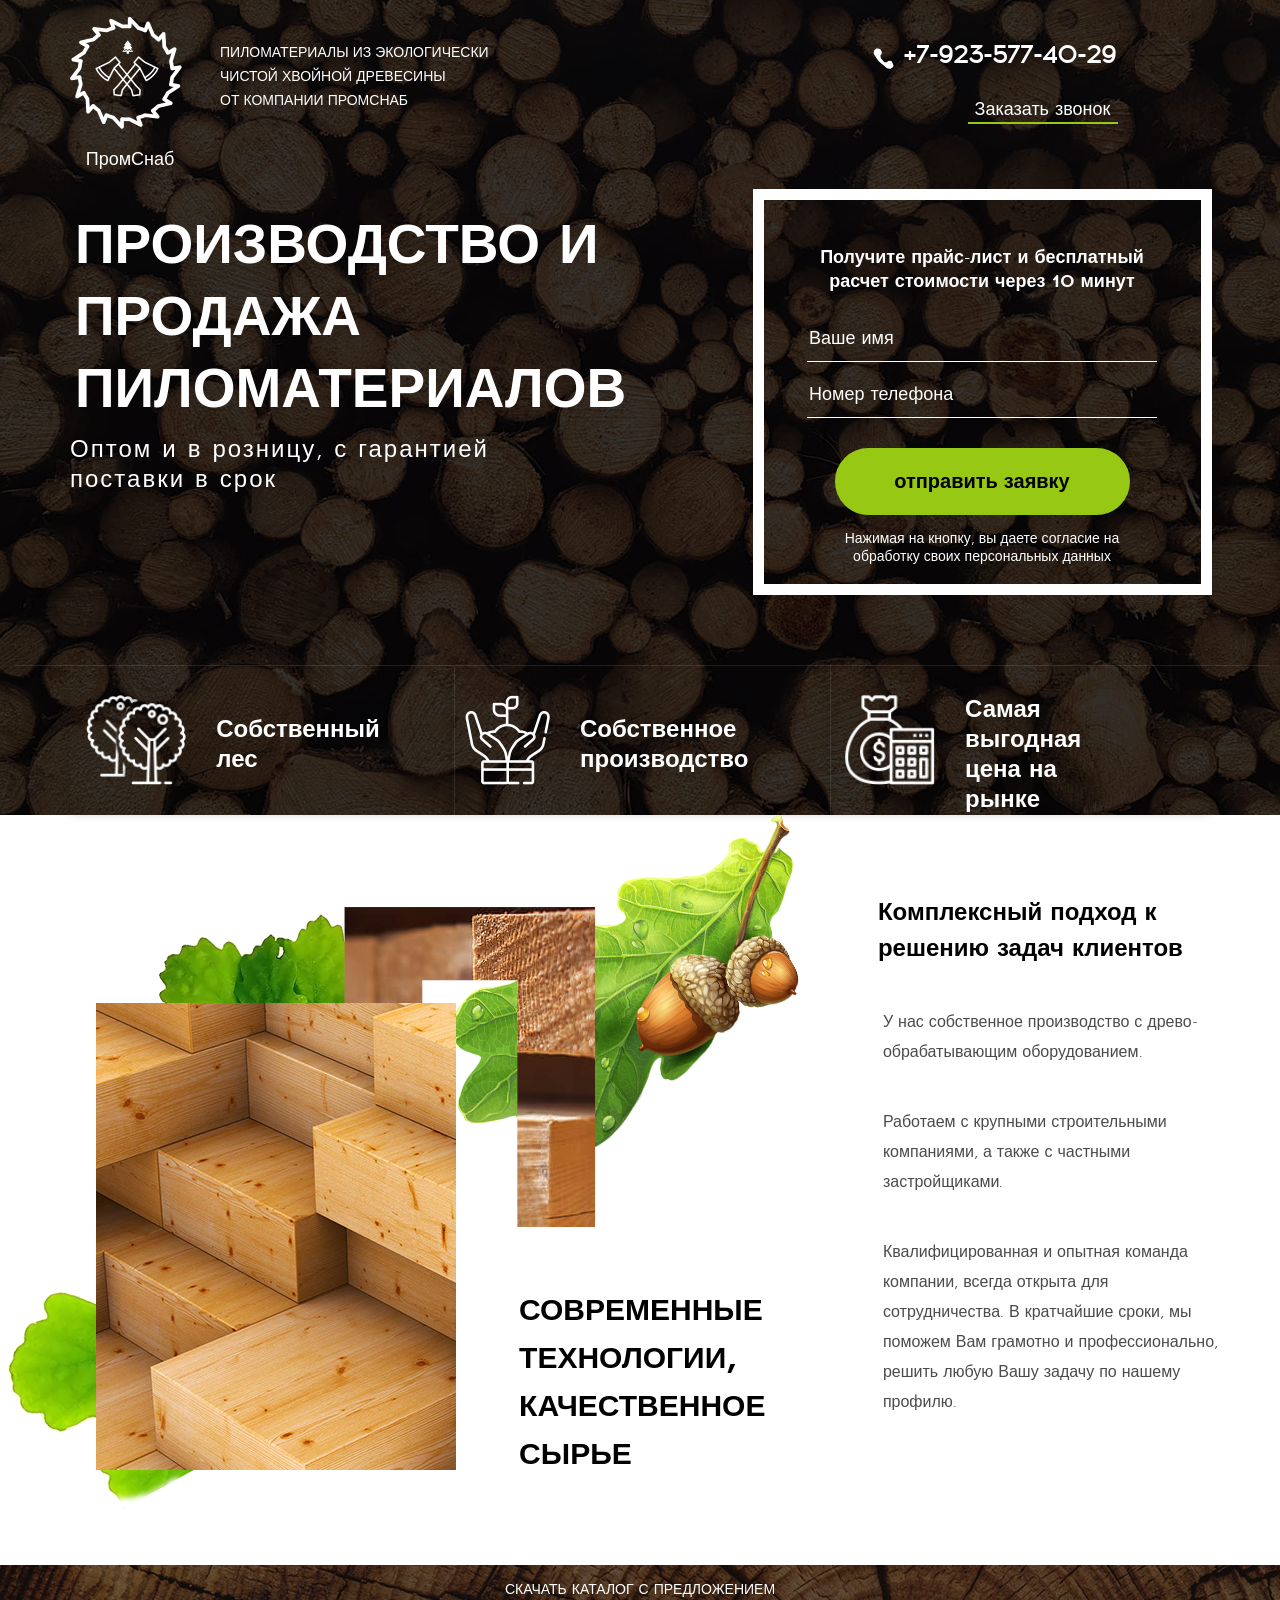
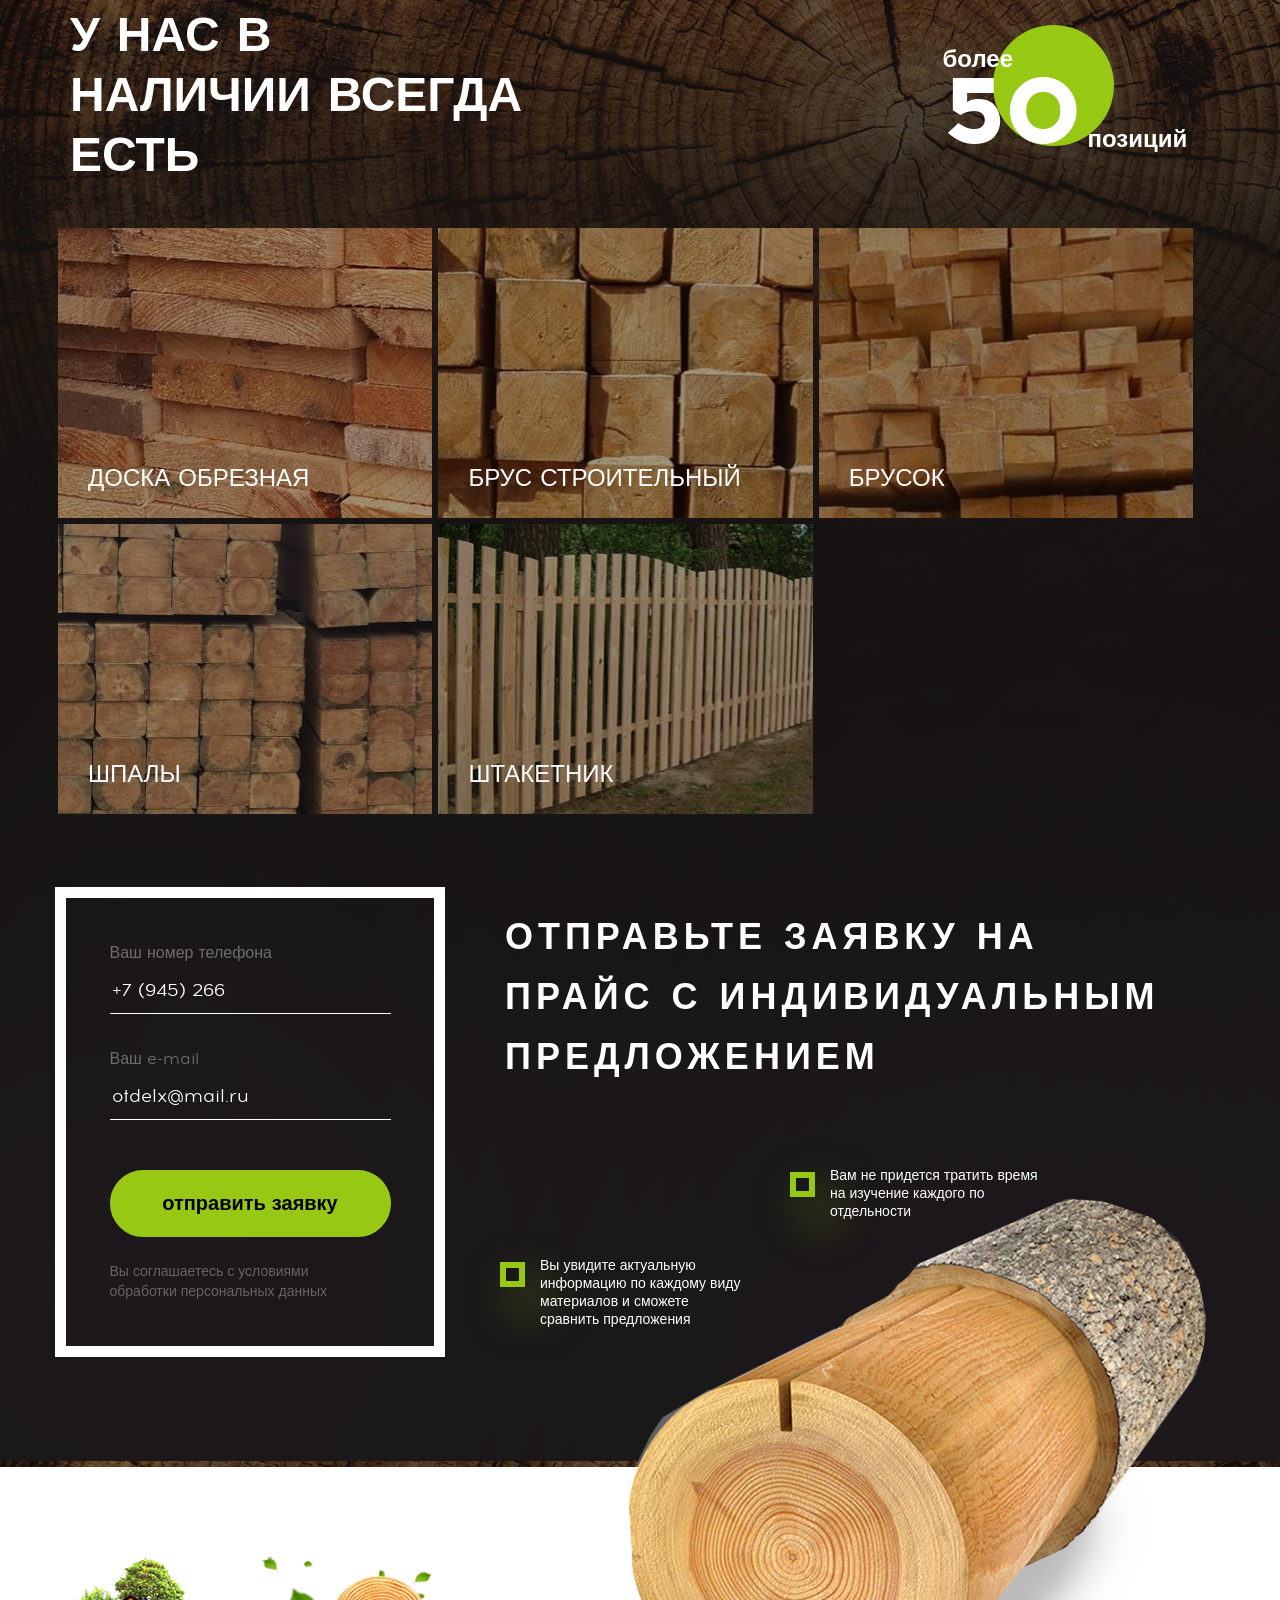
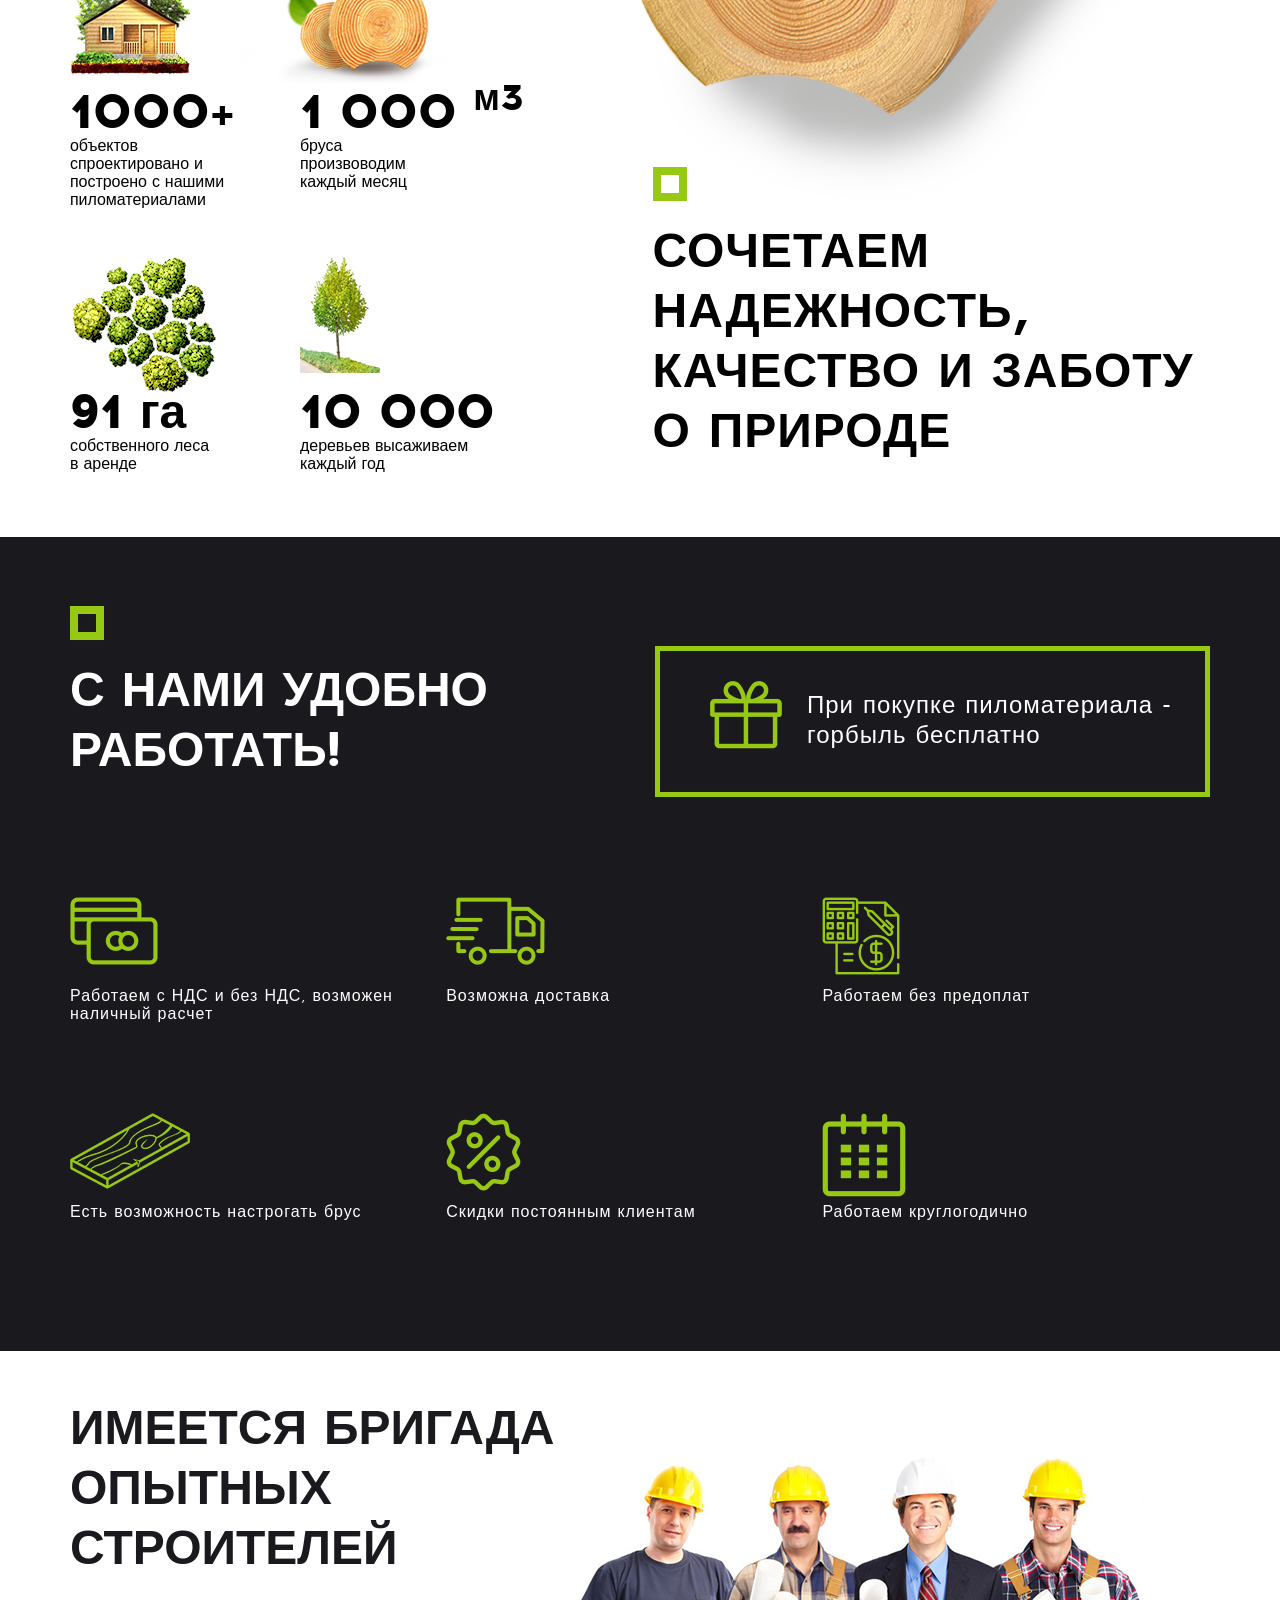
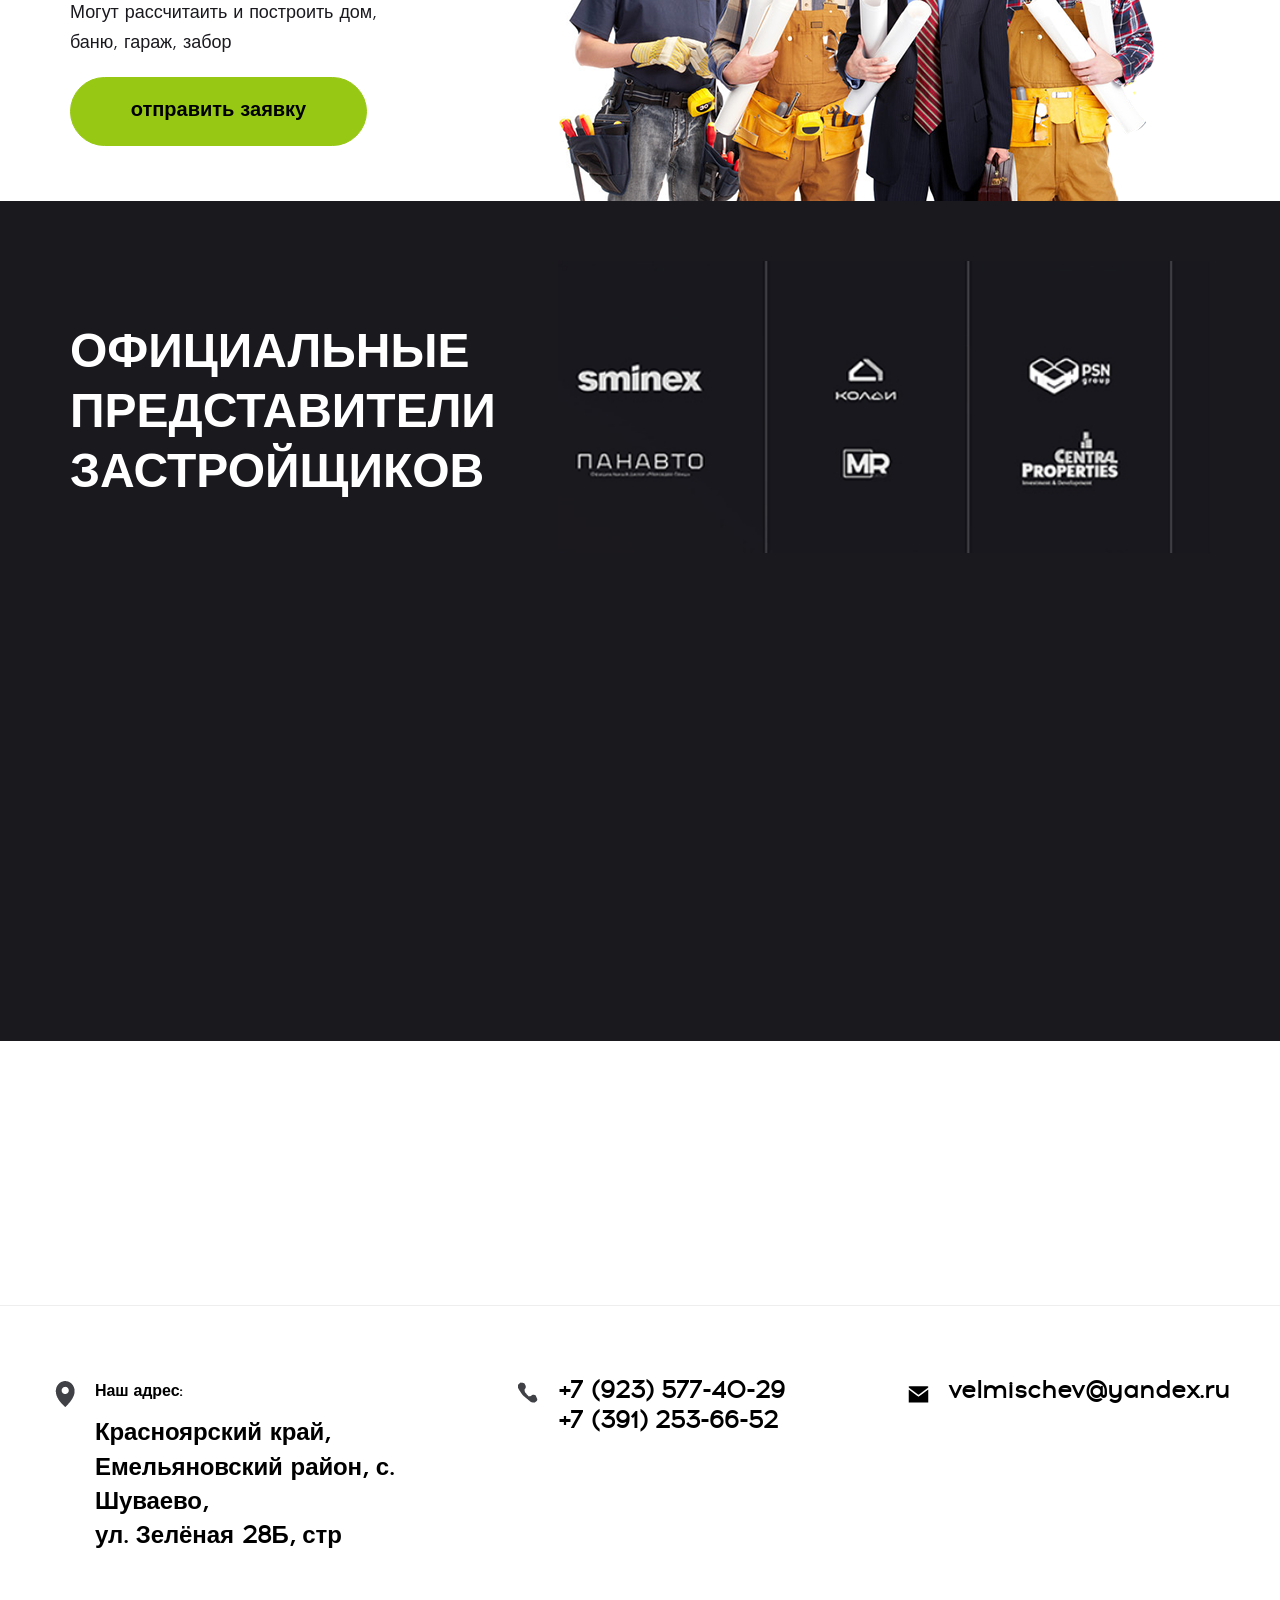
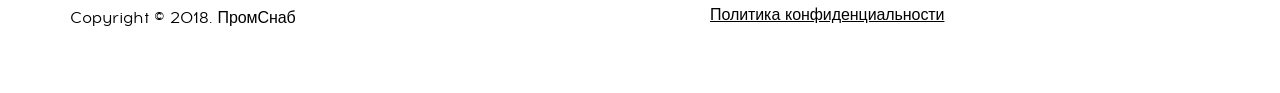
<file: index.html>
<!DOCTYPE html>
<html lang="ru">
<head>
  <meta charset="UTF-8">
  <meta name="viewport" content="width=device-width, initial-scale=1.0">
  <link rel="stylesheet" href="css/font-awesome.min.css">
  <link rel="stylesheet" href="css/fonts.css">
  <link rel="stylesheet" href="css/animation.css">
  <link rel="stylesheet" href="css/bootstrap.min.css">
  <link rel="stylesheet" href="css/style.css">
  <meta property="og:image" content="http://promsnab24.ru/img/container2-first-image.png"/>
  <meta property="og:description" content="Пиломатериалы из экологически чистой хвойной древесины
от компании ПромСнаб"/>
  <meta name="description" content="Пиломатериалы из экологически чистой хвойной древесины
от компании ПромСнаб"/>
  <meta content="http://promsnab24.ru/img/container2-first-image.png">
  <script type="text/javascript" src="js/jquery-1.11.1.min.js"></script>
  <script type="text/javascript" src="js/script.js"></script>
  <title>Промснаб</title>
</head>
<body>
<div class="content">
  <div class="container-fluid container-fluid1">
    <div class="decor-item decor-item1">
      <div></div>
      <p class="decor-item-p">главная</p>
    </div>
    <div class="container container-1">
      <header class="row">
        <a class="col-lg-2 col-md-2 col-sm-3 col-xs-6" href="#">
          <img src="img/logo_header.png" alt="" class="header-logo">
          <span>ПромСнаб</span></a>

        <div
            class="header-contact col-lg-3 col-md-3 col-md-offset-3 col-sm-4 col-xs-6 col-lg-push-4 col-md-push-4 col-sm-push-5">
          <a href="tel:+79235774029">
            <!--<img src="img/telephone_icon.png" alt="">-->
            <span><nobr>+7-923-577-40-29</nobr></span></a>
          <a href="#openModal"

             class="content2__video">Заказать&nbspзвонок</a>

        </div>

        <span class="uppercase col-lg-4 col-md-4 col-sm-5 col-xs-12 col-lg-pull-6 col-md-pull-6 col-sm-pull-4">
                        <p>Пиломатериалы из экологически<br>чистой хвойной древесины<br>
от компании ПромСнаб</p>
                    <p>Пиломатериалы из экологически чистой хвойной древесины
от компании ПромСнаб</p>
                </span>

      </header>

      <div class="contact-form-1 row">
        <div class="contact-form1-1 col-lg-6 col-md-6 col-sm-12">
          <h1>Производство и продажа пиломатериалов</h1>
          <p>
            Оптом и в розницу, с гарантией поставки в срок
          </p>
        </div>
        <div class="contact-form1-2 col-lg-5 col-lg-offset-1 col-md-6 col-sm-12" id="ex1">
          <div>
            <p>Получите прайс-лист и бесплатный расчет стоимости
              через
              10 минут</p>
            <form action="#">
              <input type="text" placeholder="Ваше имя">
              <input type="tel" placeholder="Номер телефона">
              <button>отправить заявку</button>
              <span>Нажимая на кнопку, вы даете согласие на обработку
                            своих персональных данных</span>
            </form>
          </div>
        </div>
      </div>
    </div>
    <footer class="footer1">
      <div class="container row">
        <div class="col-lg-4 col-md-4 col-sm-12 col-xs-12 flex">
          <img src="img/header-item1.png" alt="">
          <p>Собственный лес</p>
        </div>
        <div class="col-lg-4 col-md-4 col-sm-12 col-xs-12 flex">
          <img src="img/header-item2.png" alt="">
          <p>Собственное производство</p>
        </div>
        <div class="col-lg-4 col-md-4 col-sm-12 col-xs-12 flex">
          <img src="img/header-item3.png" alt="">
          <p>Самая выгодная цена на рынке</p>
        </div>
      </div>
    </footer>
  </div>
  <div class="container-fluid container-fluid2">
    <div class="decor-item decor-item2">
      <div></div>
      <p class="decor-item-p">пара строк<br>
        о нашей компании</p>
    </div>
    <div class="container container-2">
      <div class="row">
        <div class="col-lg-7 col-md-6 col-sm-6">
          <img src="img/container2-first-image.png" alt="">
          <h4>СОВРЕМЕННЫЕ ТЕХНОЛОГИИ, КАЧЕСТВЕННОЕ СЫРЬЕ</h4>
        </div>
        <div class="col-lg-5 col-md-6 col-sm-6"><span>Комплексный подход к<br> решению задач клиентов</span>
          <p>У нас собственное производство с древо&shy;обрабатывающим
            оборудованием.</p>
          <p>Работаем с крупными строительными компаниями, а также с
            частными застройщиками.</p>
          <p>Квалифицированная и опытная команда компании, всегда
            открыта
            для сотрудничества. В кратчайшие сроки, мы поможем Вам
            грамотно и профессионально, решить любую Вашу задачу по
            нашему профилю.</p>
        </div>
      </div>
    </div>
  </div>
  <div class="container-fluid container-fluid3">
    <a href="#" class="decor-item3">
      <p class="decor-item-p">скачать каталог с предложением</p>
      <div class="circle">
        <img src="img/decor-item3-arrow-down.png" alt="">
      </div>

    </a>
    <div class="container container-3">
      <header class="header-container-3 row">
        <h2 class="col-lg-5 col-md-5 col-sm-5 col-xs-7">У нас в наличии всегда
          есть</h2>
        <div class="col-lg-3 col-lg-offset-4 col-md-3 col-md-offset-4 col-sm-4 col-sm-offset-3 col-xs-5">
          <p>более</p>
          <div></div>
          <h1>50</h1>
          <p>позиций</p>
        </div>
      </header>
      <div class="content3">
        <div class="content3-item row">
          <div><h3>Доска обрезная</h3></div>
          <div><h3>Брус строительный</h3></div>
          <div><h3>Брусок</h3></div>
          <div><h3>Шпалы</h3></div>
          <div><h3>Штакетник</h3></div>
        </div>
        <div class="content3-form row">
          <div class="content3-form2 col-lg-8 col-md-6 col-sm-12  col-lg-push-4 col-md-push-6">
            <h3>отправьте заявку на<br>прайс с индивидуальным<br>предложением
            </h3>
            <div class="decor-item3-1">
              <div></div>
              <p>Вы увидите актуальную информацию по каждому виду
                материалов и сможете сравнить предложения</p>
            </div>
            <div class="decor-item3-2">
              <div></div>
              <p>Вам не придется тратить время на изучение каждого
                по
                отдельности</p>
            </div>
            <img src="img/log1.png" alt="">
          </div>
          <div class="content3-form1 col-lg-4 col-md-6 col-sm-12 col-lg-pull-8 col-md-pull-6">
            <form action="#">
              <p>
                Ваш номер телефона</p>
              <input type="text" placeholder="+7 (945) 266">
              <p>Ваш e-mail</p>
              <input type="email" placeholder="otdelx@mail.ru">
              <button>отправить заявку</button>
              <p>Вы соглашаетесь с условиями обработки
                персональных
                данных</p>
            </form>
          </div>

        </div>
      </div>
    </div>
  </div>
  <div class="container-fluid container-fluid4">
    <div class="decor-item decor-item4">
      <div></div>
      <p class="decor-item-p">мы заботимся о<br> лесе!</p>
    </div>
    <div class="container container-4">
      <div class="row">

        <div class="col-lg-7 container4-2 col-md-12 col-lg-push-5">
          <div></div>
          <h2>Сочетаем<br>надежность,<br>качество и заботу о природе
          </h2>
        </div>
        <div class="col-lg-5 col-md-12 col-lg-pull-7">
          <div class="container4-1">
            <div class="container4-pict"><img
                src="img/container4-item1.png" alt="">
            </div>
            <h6>1000+</h6>
            <p>объектов спроектировано и построено с нашими
              пиломатериалами</p>
          </div>
          <div class="container4-22">
            <div class="container4-pict container4-pict2"><img
                class="container4-pict2-2"
                src="img/container4-item2.png" alt="">
            </div>
            <h6>1 000 <sup>м3</sup></h6>
            <p>бруса<br>произвоводим<br>каждый месяц</p>
          </div>
          <div class="container4-3">
            <div class="container4-pict"><img
                src="img/container4-item3.png" alt=""></div>
            <h6>91 га</h6>
            <p>собственного леса<br>в аренде</p></div>
          <div>
            <div class="container4-pict"><img
                src="img/container4-item4.png" alt=""></div>
            <h6>10 000</h6>
            <p>деревьев высаживаем каждый год</p>
          </div>
        </div>
      </div>
    </div>
  </div>
  <div class="container-fluid container-fluid5">
    <div class="decor-item decor-item5">
      <div></div>
      <p class="decor-item-p">преимущества<br>работы с нами</p>
    </div>
    <div class="container container-5">
      <header class="header-container-5 row">
        <div class="col-lg-6 header-container5-1">
          <div class="header-container5-decor"></div>
          <div>
            <h2>с нами удобно работать!</h2>
          </div>
        </div>
        <div class="col-lg-6 header-container5-2">
          <div>
            <img src="img/container5-item-gift.png" alt="">
            <p>При покупке пиломатериала - горбыль бесплатно</p>
          </div>
        </div>
      </header>
      <div class="content-5">
        <div class="content5-1">
          <div class="height90"><img src="img/container5-item1.png"
                                     alt="">
          </div>
          <p>Работаем с НДС и без НДС, возможен наличный расчет</p>
        </div>
        <div class="content5-1">
          <div class="height90"><img src="img/container5-item2.png"
                                     alt="">
          </div>
          <p>Возможна доставка</p>
        </div>
        <div class="content5-1">
          <div class="height90"><img src="img/container5-item3.png"
                                     alt="">
          </div>
          <p>Работаем без предоплат</p>
        </div>
        <div class="content5-1">
          <div class="height90"><img src="img/container5-item4.png"
                                     alt="">
          </div>
          <p>Есть возможность настрогать брус</p>
        </div>
        <div class="content5-1">
          <div class="height90"><img src="img/container5-item5.png"
                                     alt="">
          </div>
          <p>Скидки постоянным клиентам</p>
        </div>
        <div class="content5-1">
          <div class="height90"><img src="img/container5-item6.png"
                                     alt="">
          </div>
          <p>Работаем круглогодично</p>
        </div>
      </div>
    </div>
  </div>
  <div class="container-fluid container-fluid6">
    <div class="decor-item decor-item6">
      <div></div>
      <p class="decor-item-p">нужны строители?<br>
        есть в штате!</p>
    </div>
    <div class="container container-6">
      <header class="header-content6 row" id="header">
        <div class="header-content6-1 col-lg-5 col-md-5" id="menu">
          <h1>
            <nobr>имеется бригада</nobr>
            опытных строителей
          </h1>
          <p>Могут рассчитаить и построить дом, баню, гараж, забор</p>
          <a href="#ex1">отправить заявку</a>
        </div>
        <div class="header-content6-2 col-lg-7 col-md-7"><img
            src="img/container6-people2.png" alt=""></div>
      </header>
    </div>
  </div>
  <div class="container-fluid container-fluid7">
    <div class="decor-item decor-item7">
      <div></div>
      <p class="decor-item-p">контактная<br>информация</p>
    </div>
    <div class="container container-7">
      <div class="row">
        <h2 class="col-lg-5 col-md-5 col-sm-4 col-xs-12">официальные представители
          застройщиков</h2>
        <img class="col-lg-7 col-md-7 col-sm-8 col-xs-12"
             src="img/container7-parners.png" alt="">
      </div>
    </div>
  </div>
  <div class="map">
    <!--<img src="img/map.png" alt="">-->
    <div>
      <!--<script type="text/javascript" charset="utf-8" async-->
      <!--src="https://api-maps.yandex.ru/services/constructor/1.0/js/?um=constructor%3Ab9567ed8fdac2789708ffc5fb57f1e3bccb463d35f26273ebef212d5270c9f5b&amp;width=100%25&amp;height=720&amp;lang=ru_RU&amp;scroll=true"></script>-->

      <iframe
          src="https://yandex.ru/map-widget/v1/?um=constructor%3Ab9567ed8fdac2789708ffc5fb57f1e3bccb463d35f26273ebef212d5270c9f5b&amp;source=constructor"
          width="100%" height="720" frameborder="0"></iframe>
    </div>
  </div>
  <hr>
  <div class="container-fluid container-fluid8">
    <div class="container container-8">
      <div class="row">
        <div class="col-lg-4 col-md-4 col-sm-6 col-xs-12 container8-1">
          <p>Наш адрес:</p>
          <span>
                        Красноярский край,<br> Емельяновский район, с. Шуваево,<br> ул. Зелёная 28Б, стр
                    </span>
        </div>
        <div class="col-lg-3 col-md-3 col-sm-6 col-lg-offset-1 col-md-offset-1 col-xs-12 container8-2">
          <p>
            <span> +7 (923) </span>577-40-29 <br>
            <span> +7 (391) </span>253-66-52
          </p>
        </div>
        <div class="col-lg-3 col-md-4 col-sm-12 col-lg-offset-1 col-xs-12 container8-3">
          <p>
            velmischev@yandex.ru
          </p>
        </div>
      </div>
      <div class="footer2 row">
        <p class="col-xs-6 col-lg-6 col-md-6">Copyright © 2018. ПромСнаб</p>
        <a class="col-xs-6 col-lg-6 col-md-6" href="#">Политика конфиденциальности</a>
      </div>
    </div>
  </div>
</div>

<!--всплывающее окно-->

<div id="openModal" class="modalDialog">
  <div>
    <form action="#">
      <p>
        Ваше имя</p>
      <input type="text" placeholder="Имя">
      <p>Ваш телефон</p>
      <input type="tel" placeholder="+7 (945) 266">
      <button>отправить заявку</button>
    </form>
  </div>
</div>

<!--конец всплывающего окна-->

<script src="js/vendor/jquery.min.js"></script>
<script src="js/vendor/scrollreveal.min.js"></script>
<script src="js/vendor/iscroll.js"></script>
<script src="js/vendor/drawer.min.js"></script>
<script src="js/vendor/holder.min.js"></script>
<script src="js/vendor/jquery.magnific-popup.min.js"></script>
<script src="js/vendor/jquery.maskedinput.js"></script>
<script src="js/vendor/slick.min.js"></script>
<script src="js/main.js"></script>
<script src="https://ajax.googleapis.com/ajax/libs/jquery/1.11.0/jquery.min.js"></script>
<script src="https://oss.maxcdn.com/libs/html5shiv/3.7.0/html5shiv.js"></script>
<script src="https://oss.maxcdn.com/libs/respond.js/1.4.2/respond.min.js"></script>
<script src="js/bootstrap.min.js"></script>
</body>
</html>
</file>
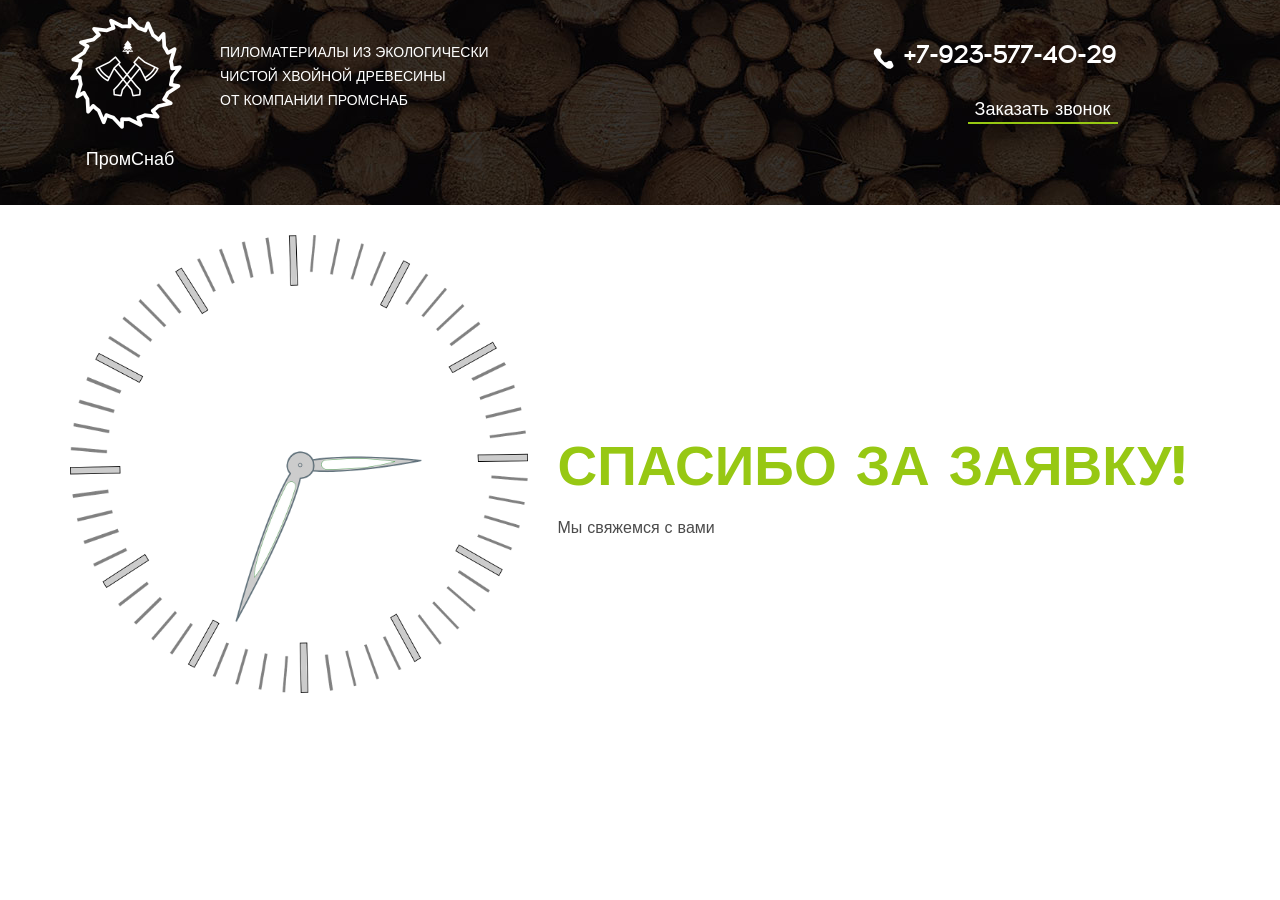
<file: thank_you.html>
<!DOCTYPE html>
<html lang="ru">
<head>
    <meta charset="UTF-8">
    <meta name="viewport" content="width=device-width, initial-scale=1.0">
    <link rel="stylesheet" href="css/font-awesome.min.css">
    <link rel="stylesheet" href="css/fonts.css">
    <link rel="stylesheet" href="css/animation.css">
    <link rel="stylesheet" href="css/bootstrap.min.css">
    <link rel="stylesheet" href="css/style.css">
    <meta name="description" content="Пиломатериалы из экологически чистой хвойной древесины
от компании ПромСнаб"/>
    <meta property="og:image" content="http://promsnab24.ru/img/container2-first-image.png"/>
    <meta property="og:description" content="Пиломатериалы из экологически чистой хвойной древесины
от компании ПромСнаб"/>
    <meta content="http://promsnab24.ru/img/container2-first-image.png">
    <title>Спасибо</title>
</head>
<body>

<header>

</header>
<div class="content">
    <div class="container-fluid container-fluid1 thank_you">
        <!--<div class="decor-item decor-item1">-->
            <!--<div></div>-->
            <!--<p class="decor-item-p">главная</p>-->
        <!--</div>-->

        <!--<div class="decor-item-x">-->
            <!--<img src="img/container-fluid1-2.png" alt="">-->
        <!--</div>-->
        <div class="container container-1">
            <header class="row">
                <a class="col-lg-2 col-md-2 col-sm-3 col-xs-6" href="">
                    <img src="img/logo_header.png" alt="" class="header-logo">
                    <span>ПромСнаб</span></a>

                <div class="header-contact col-lg-3 col-md-3 col-md-offset-3 col-sm-4 col-xs-6 col-lg-push-4 col-md-push-4 col-sm-push-5">
                    <a href="tel:+79235774029">
                        <!--<img src="img/telephone_icon.png" alt="">-->
                        <span><nobr>+7-923-577-40-29</nobr></span></a>
                    <a href="#">Заказать&nbspзвонок</a>
                </div>

                <span class="uppercase col-lg-4 col-md-4 col-sm-5 col-xs-12 col-lg-pull-6 col-md-pull-6 col-sm-pull-4">
                        <p>Пиломатериалы из экологически<br>чистой хвойной древесины<br>
от компании ПромСнаб</p>
                    <p>Пиломатериалы из экологически чистой хвойной древесины
от компании ПромСнаб</p>
                </span>

            </header>
        </div>



    </div>

    <div class="thank_you-1 container">
        <div class="row">
            <img src="img/clock.png" class="col-lg-5 col-md-5 col-sm-6 col-xs-5"    alt="watch">
            <div class="col-lg-7 col-md-7 col-sm-6 col-xs-7">
<h1>
    спасибо за заявку!
</h1>
                <p>
                    Мы свяжемся с вами
                </p>
            </div>
        </div>



    </div>


</div>
<footer>

</footer>


<script src="js/vendor/jquery.min.js"></script>
<script src="js/vendor/scrollreveal.min.js"></script>
<script src="js/vendor/iscroll.js"></script>
<script src="js/vendor/drawer.min.js"></script>
<script src="js/vendor/holder.min.js"></script>
<script src="js/vendor/jquery.magnific-popup.min.js"></script>
<script src="js/vendor/jquery.maskedinput.js"></script>
<script src="js/vendor/slick.min.js"></script>
<script src="js/main.js"></script>
<script src="https://ajax.googleapis.com/ajax/libs/jquery/1.11.0/jquery.min.js"></script>
<script src="https://oss.maxcdn.com/libs/html5shiv/3.7.0/html5shiv.js"></script>
<script src="https://oss.maxcdn.com/libs/respond.js/1.4.2/respond.min.js"></script>


<script src="js/bootstrap.min.js"></script>


</body>
</html>
</file>
<file: css/fonts.css>
/*! Generated by Font Squirrel (https://www.fontsquirrel.com) on August 14, 2018 */

@font-face {
    font-family: 'acrombold';
    src: url('../fonts/acrom-bold-webfont.woff2') format('woff2'),
    url('../fonts/acrom-bold-webfont.woff') format('woff');
    font-weight: normal;
    font-style: normal;

}

@font-face {
    font-family: 'acromextrabold';
    src: url('../fonts/acrom-extrabold-webfont.woff2') format('woff2'),
    url('../fonts/acrom-extrabold-webfont.woff') format('woff');
    font-weight: normal;
    font-style: normal;

}

@font-face {
    font-family: 'acromlight';
    src: url('../fonts/acrom-light-webfont.woff2') format('woff2'),
    url('../fonts/acrom-light-webfont.woff') format('woff');
    font-weight: normal;
    font-style: normal;

}

@font-face {
    font-family: 'acrommedium';
    src: url('../fonts/acrom-medium-webfont.woff2') format('woff2'),
    url('../fonts/acrom-medium-webfont.woff') format('woff');
    font-weight: normal;
    font-style: normal;

}

@font-face {
    font-family: 'acromregular';
    src: url('../fonts/acrom-regular-webfont.woff2') format('woff2'),
    url('../fonts/acrom-regular-webfont.woff') format('woff');
    font-weight: normal;
    font-style: normal;

}

@font-face {
    font-family: 'acromthin';
    src: url('../fonts/acrom-thin-webfont.woff2') format('woff2'),
    url('../fonts/acrom-thin-webfont.woff') format('woff');
    font-weight: normal;
    font-style: normal;

}
</file>
<file: css/animation.css>
.b1 {
    position: absolute;
    width: 5px;
    height: 5px;
    left: 0;
    bottom: 0;
    border-radius: 50%;
    background: #097FB8;
    animation: move1 7s infinite;
    /*animation-fill-mode:forwards;*/
    z-index: 5;
}






.b2 {
    position: absolute;
    width: 5px;
    height: 5px;
    left: 0;
    bottom: 0;
    border-radius: 50%;
    background: #097FB8;
    animation: move2 7s infinite;
    z-index: 5;
}

.b3 {
    position: absolute;
    width: 5px;
    height: 5px;
    left: 0;
    bottom: 0;
    border-radius: 50%;
    background: #097FB8;
    animation: move3 10s infinite;
    z-index: 5;
}

@keyframes move1 {

    from {
        left: -1%;
        bottom: 30%;
        width: 5px;
        height: 5px;
        opacity:0;
        border-radius: 50%;
        /*border: 1px solid #097FB8;*/

    }
    20% {
        opacity: 0.1;
    }
    to {
        left: 500px;
        bottom: -700px;
        width: 700px;
        height: 700px;
        opacity: 0;
        border-radius: 50%;
        /*border: 100px solid #097FB8;*/
    }
}

@keyframes move2 {
    from {
        left: 5%;
        bottom: 30%;
        width: 5px;
        height: 5px;
        opacity: 0;
        border-radius: 50%;
        border: 1px solid #097FB8;

    }

    20% {
        opacity: 0.1;
    }

    to {
        left: -1000px;
        bottom: -700px;
        width: 700px;
        height: 700px;
        opacity: 0;
        border-radius: 50%;
        /*border: 100px solid #097FB8;*/

    }
}

@keyframes move3 {
    from {
        left: 0;
        bottom: 0;
        width: 5%;
        height: 60%;
        opacity: 1;

    }

    to {
        left: 5%;
        bottom: 5%;
        width: 50%;
        height: 600%;
        opacity: 1;
    }
}


@keyframes move4 {
    from {
        left: 0;
        bottom: 0;
        width: 5%;
        height: 60%;
        opacity: 1;

    }

    to {
        left: 5%;
        bottom: 5%;
        width: 500%;
        height: 600%;
        opacity: 1;
    }
}







.ease b {
    animation-timing-function: ease;
    animation-delay: 1s;
    transition-delay: 0.5s;

}

.steps:after {
    content: "steps(10,end)";
}

.b1:nth-child(2) {
    animation-delay: .1s;
}

.b1:nth-child(3) {
    animation-delay: .2s;
}

.b1:nth-child(4) {
    animation-delay: .3s;
}

.b1:nth-child(5) {
    animation-delay: .4s;
}

.b1:nth-child(6) {
    animation-delay: .5s;
}

.b1:nth-child(7) {
    animation-delay: .6s;
}

.b1:nth-child(8) {
    animation-delay: .7s;
}

.b1:nth-child(9) {
    animation-delay: .8s;
}

.b1:nth-child(10) {
    animation-delay: .9s;
}

/*.b2:nth-child(1) {animation-delay:3.0s;}*/
.b2:nth-child(2) {
    animation-delay: 3.1s;
}

.b2:nth-child(3) {
    animation-delay: 3.2s;
}

.b2:nth-child(4) {
    animation-delay: 3.3s;
}

.b2:nth-child(5) {
    animation-delay: 3.4s;
}

.b2:nth-child(6) {
    animation-delay: 3.5s;
}

.b2:nth-child(7) {
    animation-delay: 3.6s;
}

.b2:nth-child(8) {
    animation-delay: 3.7s;
}

.b2:nth-child(9) {
    animation-delay: 3.8s;
}

.b2:nth-child(10) {
    animation-delay: 3.9s;
}

/*анимация с бергамо*/

.circle{
    position: relative;
    width: 100px;
    height: 100px;
}


.circle:before {
    -webkit-animation: circleanim 3s ease-out infinite;
    animation: circleanim 1s ease-out infinite;
    background: transparent;
    border: 1px solid #ffffff;
    -webkit-transform: scale(.1);
    transform: scale(.1);
    margin: -40px 0 0 -40px;
    box-sizing: border-box;
    position: absolute;
    border-radius: 50%;
    height: 80px;
    width: 80px;
    content: "";
    opacity: 0;
    left: 50%;
    top: 50%;
    z-index: 0;
}



.circle2:before {
    -webkit-animation: circleanim 3s ease-out infinite;
    animation: circleanim 3s ease-out infinite;
    animation-delay: 2s;
    background: #097FB8;
    -webkit-transform: scale(.1);
    transform: scale(.1);
    margin: -40px 0 0 -40px;
    box-sizing: border-box;
    position: absolute;
    border-radius: 50%;
    height: 80px;
    width: 80px;
    content: "";
    opacity: 0;
    left: 63%;
    top: 50%;
    z-index: 0;
}

.circle3:before {
    -webkit-animation: circleanim 3s ease-out infinite;
    animation: circleanim 3s ease-out infinite;
    animation-delay: 2s;
    background: #097FB8;
    -webkit-transform: scale(.1);
    transform: scale(.1);
    margin: -40px 0 0 -40px;
    box-sizing: border-box;
    position: absolute;
    border-radius: 50%;
    height: 80px;
    width: 80px;
    content: "";
    opacity: 0;
    left: 37%;
    top: 50%;
    z-index: 0;
}


.circle4:before {
    -webkit-animation: circleanim 3s ease-out infinite;
    animation: circleanim 3s ease-out infinite;
    animation-delay: 2s;
    background: #097FB8;
    -webkit-transform: scale(.1);
    transform: scale(.1);
    margin: -40px 0 0 -40px;
    box-sizing: border-box;
    position: absolute;
    border-radius: 50%;
    height: 80px;
    width: 80px;
    content: "";
    opacity: 0;
    left: 50%;
    top: 50%;
    z-index: 0;
}

@-webkit-keyframes circleanim {
    0% {
        -webkit-transform: scale(.1);
        transform: scale(.1);
        opacity: 0
    }
    50% {
        opacity: 0.5
    }
    to {
        -webkit-transform: scale(2);
        transform: scale(2);
        opacity: 0
    }
}
</file>
<file: css/style.css>
@charset "UTF-8";
body {
  font-family: "acrombold", sans-serif;
  font-size: 10px; }

h1 {
  color: #ffffff;
  font-family: acromextrabold, sans-serif;
  font-size: 55px;
  font-weight: 700;
  line-height: 72px;
  text-transform: uppercase; }

h2 {
  color: #ffffff;
  font-family: acromextrabold, sans-serif;
  font-size: 48px;
  font-weight: 700;
  line-height: 60px;
  text-transform: uppercase; }

h3 {
  color: #ffffff;
  font-family: acromextrabold, sans-serif;
  font-size: 36px;
  font-weight: 400;
  line-height: 60px;
  text-transform: uppercase; }

h4 {
  color: #000000;
  font-family: acromextrabold, sans-serif;
  font-size: 30px;
  font-weight: 400;
  line-height: 48px; }

h5 {
  color: #ffffff;
  font-family: acromextrabold, sans-serif;
  font-size: 24px;
  font-weight: 400;
  line-height: 60px;
  text-transform: uppercase; }

h6 {
  color: #000000;
  font-family: acromregular, sans-serif;
  font-size: 24px;
  font-weight: 700;
  line-height: 36px; }

p {
  color: #4b4b4b;
  font-family: acromregular, sans-serif;
  font-size: 16px;
  font-weight: 400;
  line-height: 30px; }

button,
button:active,
button:focus {
  outline: none; }

.uppercase {
  text-transform: uppercase; }

.flex {
  display: flex; }

.height90 {
  height: 90px; }

.decor-item {
  position: relative; }
  .decor-item div {
    margin-top: 50px;
    margin-left: 61px;
    position: absolute;
    top: 0; }
  .decor-item .decor-item-p {
    position: absolute;
    font-family: acrommedium, sans-serif;
    font-size: 14px;
    font-weight: 400;
    text-transform: uppercase;
    -moz-transform: rotate(270deg);
    /* Для Firefox */
    -ms-transform: rotate(270deg);
    /* Для IE */
    -webkit-transform: rotate(270deg);
    /* Для Safari, Chrome, iOS */
    -o-transform: rotate(270deg);
    /* Для Opera */
    transform: rotate(270deg);
    max-height: 43px;
    line-height: 20px; }

.decor-item1 div {
  width: 43px;
  height: 43px;
  border: 7px solid #ffffff; }
.decor-item1 p {
  top: 130px;
  left: 50px;
  color: #ffffff; }

.decor-item2 div {
  width: 43px;
  height: 43px;
  border: 7px solid #050505; }
.decor-item2 p {
  top: 170px;
  left: 2px;
  text-align: right; }

.decor-item3 {
  position: relative; }
  .decor-item3 div {
    width: 69px;
    height: 69px;
    background-color: #97c813;
    border-radius: 50%;
    padding-top: 20px;
    padding-left: 23px;
    position: absolute;
    left: 50px;
    top: 500px; }
  .decor-item3 p {
    bottom: -340px;
    left: -60px;
    position: absolute;
    font-family: acrommedium, sans-serif;
    font-weight: 400;
    text-transform: uppercase;
    height: 13px;
    width: 282px;
    color: #ffffff;
    font-size: 14px;
    -moz-transform: rotate(270deg);
    /* Для Firefox */
    -ms-transform: rotate(270deg);
    /* Для IE */
    -webkit-transform: rotate(270deg);
    /* Для Safari, Chrome, iOS */
    -o-transform: rotate(270deg);
    /* Для Opera */
    transform: rotate(270deg); }

.decor-item4 div {
  width: 43px;
  height: 43px;
  border: 7px solid #050505; }
.decor-item4 p {
  top: 160px;
  left: 12px;
  text-align: right; }

.decor-item5 div {
  width: 43px;
  height: 43px;
  border: 7px solid #ffffff; }
.decor-item5 p {
  top: 160px;
  left: 20px;
  text-align: right;
  color: #ffffff; }

.decor-item6 div {
  width: 43px;
  height: 43px;
  border: 7px solid #050505; }
.decor-item6 p {
  top: 170px;
  left: 2px;
  text-align: right; }

.decor-item7 div {
  width: 43px;
  height: 43px;
  border: 7px solid #ffffff; }
.decor-item7 p {
  top: 150px;
  left: 25px;
  text-align: right;
  color: #ffffff; }

.decor-item3-1 {
  position: relative; }
  .decor-item3-1 div {
    position: absolute;
    width: 25px;
    height: 25px;
    box-shadow: 16px 21px 46px rgba(151, 200, 19, 0.55);
    border: 6px solid #97c813;
    top: 165px;
    left: 40px;
    z-index: 100; }
  .decor-item3-1 p {
    position: absolute;
    width: 208px;
    height: 67px;
    color: #ffffff;
    font-family: acromregular, sans-serif;
    font-size: 14px;
    font-weight: 400;
    line-height: 18px;
    top: 160px;
    left: 80px;
    z-index: 100; }

.decor-item3-2 {
  position: relative; }
  .decor-item3-2 div {
    position: absolute;
    width: 25px;
    height: 25px;
    box-shadow: 16px 21px 46px rgba(151, 200, 19, 0.55);
    border: 6px solid #97c813;
    top: 75px;
    left: 330px;
    z-index: 100; }
  .decor-item3-2 p {
    position: absolute;
    width: 208px;
    height: 67px;
    color: #ffffff;
    font-family: acromregular, sans-serif;
    font-size: 14px;
    font-weight: 400;
    line-height: 18px;
    top: 70px;
    left: 370px;
    z-index: 100; }

.container-fluid1 {
  background: url("../img/container-fluid1.jpg");
  background-position: center;
  padding-top: 16px; }

.container-1 header a {
  display: flex;
  max-width: 150px;
  flex-wrap: wrap;
  text-align: center;
  align-items: center; }
  .container-1 header a img {
    display: inline; }
  .container-1 header a span {
    text-align: center;
    color: #ffffff;
    font-family: acromextrabold, sans-serif;
    font-size: 18px;
    font-weight: 400;
    line-height: 60px;
    margin: 0 auto; }
.container-1 header a:hover {
  border-bottom: 0;
  text-decoration: none; }
.container-1 header span p {
  color: #ffffff;
  font-family: acromregular, sans-serif;
  font-size: 14px;
  font-weight: 100;
  line-height: 24px;
  margin-top: 25px; }
.container-1 header span p:first-child {
  display: inherit; }
.container-1 header span p:last-child {
  display: none; }
.container-1 header div {
  margin-top: 30px;
  display: block;
  text-align: right; }
  .container-1 header div a:first-child {
    color: #ffffff;
    font-family: acromregular, sans-serif;
    font-size: 24px;
    font-weight: 700;
    line-height: 30px;
    text-align: right;
    border-bottom: 2px solid transparent;
    display: flex;
    justify-content: flex-start; }
    .container-1 header div a:first-child span {
      color: #ffffff;
      font-family: acromregular, sans-serif;
      font-size: 24px;
      font-weight: 700;
      line-height: 20px;
      display: block;
      text-align: right;
      position: relative; }
    .container-1 header div a:first-child span:before {
      content: url("../img/telephone_icon.png");
      position: absolute;
      left: -30px;
      top: 2px; }
  .container-1 header div a:last-child {
    color: #ffffff;
    font-family: acromregular, sans-serif;
    font-size: 18px;
    font-weight: 500;
    line-height: 24px;
    border-bottom: 2px solid #97c813;
    display: block;
    margin-left: 65px;
    margin-top: 30px; }

.container-1 header div a:nth-child(2):hover {
  text-decoration: none;
  color: #97c813;
  border-bottom: 2px solid #ffffff; }

.header-contact a:first-child:hover {
  text-decoration: underline; }

.contact-form1-2 div form input:hover {
  color: #97c813; }

.contact-form-1 {
  margin-bottom: 70px; }

.contact-form1-1 {
  text-align: left; }
  .contact-form1-1 h1 {
    padding-left: 5px; }
  .contact-form1-1 p {
    max-width: 500px;
    color: #ffffff;
    font-family: acromregular, sans-serif;
    font-size: 24px;
    font-weight: 100;
    letter-spacing: 2px; }

.contact-form1-2 div {
  width: 459px;
  height: 406px;
  border: 11px solid #ffffff; }
  .contact-form1-2 div p {
    width: 332px;
    height: 41px;
    color: #ffffff;
    font-family: acrombold, sans-serif;
    font-size: 18px;
    font-weight: 700;
    line-height: 24px;
    text-align: center;
    margin: 0 auto;
    margin-top: 45px; }
  .contact-form1-2 div form {
    display: flex;
    flex-wrap: wrap;
    margin: 30px auto; }
    .contact-form1-2 div form input {
      width: 350px;
      background-color: transparent;
      border: 0;
      border-bottom: 1px solid #ffffff;
      color: #ffffff;
      font-family: acromregular, sans-serif;
      font-size: 18px;
      font-weight: 400;
      line-height: 24px;
      outline: #97c813;
      margin: 10px auto;
      padding-bottom: 10px; }
    .contact-form1-2 div form input::placeholder {
      color: #ffffff;
      font-family: acromregular, sans-serif;
      font-size: 18px;
      font-weight: 400;
      line-height: 24px;
      padding-bottom: 10px; }
    .contact-form1-2 div form span {
      width: 291px;
      height: 31px;
      color: #ffffff;
      font-family: acromregular, sans-serif;
      font-size: 14px;
      font-weight: 400;
      line-height: 18px;
      text-align: center;
      margin: 0 auto; }
  .contact-form1-2 div button {
    width: 295px;
    height: 67px;
    border-radius: 35px;
    background-color: #97c813;
    color: #000000;
    font-family: acromregular, sans-serif;
    font-size: 20px;
    font-weight: 700;
    line-height: 24px;
    border: 2px solid #97c813;
    margin: 20px auto 15px;
    transition: all 0.1s; }
  .contact-form1-2 div button:hover {
    background-color: #ffffff;
    box-shadow: 0 2px 8px #ffffff;
    color: #97c813; }

.footer1 .container {
  height: 150px;
  position: relative;
  margin: 0 auto; }
  .footer1 .container div {
    float: left;
    padding-top: 30px;
    height: 150px;
    box-shadow: 0 0 8px rgba(0, 0, 0, 0.15); }
    .footer1 .container div p {
      color: #ffffff;
      font-family: acromregular, sans-serif;
      font-size: 24px;
      font-weight: 700;
      width: 150px; }
    .footer1 .container div img {
      margin-right: 30px;
      height: 90px; }
  .footer1 .container div:first-child {
    border-left: 1px solid transparent; }
  .footer1 .container div:first-child p {
    padding-top: 20px; }
  .footer1 .container div:nth-child(2) p {
    padding-top: 20px; }
  .footer1 .container div:nth-child(2):before {
    position: absolute;
    content: "";
    width: 1px;
    height: 100%;
    background-color: #ffffff;
    opacity: 0.1;
    margin: 0;
    padding: 0;
    left: 1%;
    top: 1%; }
  .footer1 .container div:nth-child(3):before {
    position: absolute;
    content: "";
    width: 1px;
    height: 100%;
    background-color: #ffffff;
    opacity: 0.1;
    margin: 0;
    padding: 0;
    left: 0;
    top: 0; }

.footer1:before {
  position: absolute;
  content: "";
  width: 98%;
  height: 1px;
  background-color: #ffffff;
  opacity: 0.1;
  margin: 0;
  padding: 0; }

.container-fluid2 {
  background-color: #ffffff; }

.container-2 {
  height: 750px; }
  .container-2 .row div:first-child {
    position: relative; }
    .container-2 .row div:first-child img {
      position: absolute;
      left: -7%; }
    .container-2 .row div:first-child h4 {
      width: 250px;
      height: 167px;
      color: #000000;
      font-family: acromextrabold, sans-serif;
      font-size: 30px;
      font-weight: 700;
      line-height: 48px;
      position: absolute;
      left: 68%;
      top: 461px; }
  .container-2 .row div:last-child {
    padding-left: 12%;
    margin-top: 80px; }
    .container-2 .row div:last-child span {
      color: #000000;
      font-family: acromregular, sans-serif;
      font-size: 24px;
      font-weight: 700;
      line-height: 36px;
      margin-bottom: 80px; }
    .container-2 .row div:last-child p {
      width: 348px;
      color: #4b4b4b;
      font-family: acromregular, sans-serif;
      font-size: 16px;
      font-weight: 400;
      line-height: 30px;
      margin-bottom: 40px;
      margin-top: 40px;
      padding-left: 5px; }

.container-fluid3 {
  background: url("../img/container-fluid3.jpg"); }

.header-container-3 div {
  position: relative; }
  .header-container-3 div div {
    width: 121px;
    height: 121px;
    background-color: #97c813;
    position: absolute;
    -webkit-border-radius: 50%;
    -moz-border-radius: 50%;
    border-radius: 50%;
    left: 60px;
    top: 40px; }
  .header-container-3 div p:first-child {
    position: absolute;
    color: #ffffff;
    font-family: acromregular, sans-serif;
    font-size: 24px;
    font-weight: 700;
    z-index: 100;
    left: 10px;
    top: 60px; }
  .header-container-3 div h1 {
    color: #ffffff;
    font-family: acromextrabold, sans-serif;
    font-size: 95px;
    font-weight: 400;
    position: absolute;
    left: 10px;
    top: 70px; }
  .header-container-3 div p:last-child {
    position: absolute;
    color: #ffffff;
    font-family: acromregular, sans-serif;
    font-size: 24px;
    font-weight: 700;
    z-index: 100;
    left: 155px;
    top: 140px; }

.content3-item {
  display: flex;
  flex-wrap: wrap;
  margin-top: 30px; }
  .content3-item div {
    width: 32%;
    margin: 3px; }
    .content3-item div h3 {
      color: #ffffff;
      font-family: acromextrabold, sans-serif;
      font-size: 24px;
      font-weight: 400;
      line-height: 60px;
      text-transform: uppercase;
      text-align: left;
      margin-left: 30px;
      margin-top: 220px; }
  .content3-item div:nth-child(1) {
    background-image: url("../img/content3-item1.jpg");
    background-repeat: no-repeat; }
  .content3-item div:nth-child(2) {
    background-image: url("../img/content3-item2.jpg");
    background-repeat: no-repeat; }
  .content3-item div:nth-child(3) {
    background-image: url("../img/content3-item3.jpg");
    background-repeat: no-repeat; }
  .content3-item div:nth-child(4) {
    background-image: url("../img/content3-item4.jpg");
    background-repeat: no-repeat; }
  .content3-item div:nth-child(5) {
    background-image: url("../img/content3-item5.jpg");
    background-repeat: no-repeat; }

.content3-form {
  margin-top: 70px;
  margin-bottom: 110px; }

.content3-form1 {
  width: 390px;
  height: 470px;
  border: 11px solid #ffffff; }
  .content3-form1 form {
    display: flex;
    flex-wrap: wrap;
    margin: 30px auto;
    width: 281px;
    padding-top: 10px; }
    .content3-form1 form p {
      opacity: 0.37;
      color: #ffffff;
      font-family: acromregular, sans-serif;
      font-size: 16px;
      font-weight: 400;
      line-height: 10px;
      margin-top: 10px; }
    .content3-form1 form p:last-child {
      width: 248px;
      height: 30px;
      opacity: 0.32;
      color: #ffffff;
      font-family: acromregular, sans-serif;
      font-size: 14px;
      font-weight: 400;
      line-height: 20px; }
    .content3-form1 form input {
      width: 350px;
      background-color: transparent;
      border: 0;
      border-bottom: 1px solid #ffffff;
      color: #ffffff;
      font-family: acromregular, sans-serif;
      font-size: 18px;
      font-weight: 400;
      line-height: 24px;
      outline: #97c813;
      margin: 10px auto;
      padding-bottom: 10px;
      margin-bottom: 30px; }
    .content3-form1 form input::placeholder {
      color: #ffffff;
      font-family: acromregular, sans-serif;
      font-size: 18px;
      font-weight: 400;
      line-height: 24px;
      padding-bottom: 10px; }
    .content3-form1 form span {
      width: 291px;
      height: 31px;
      color: #ffffff;
      font-family: acromregular, sans-serif;
      font-size: 14px;
      font-weight: 400;
      line-height: 18px;
      text-align: center;
      margin: 0 auto; }
  .content3-form1 button {
    width: 295px;
    height: 67px;
    border-radius: 35px;
    background-color: #97c813;
    color: #000000;
    font-family: acromregular, sans-serif;
    font-size: 20px;
    font-weight: 700;
    line-height: 24px;
    border: 2px solid #97c813;
    margin: 20px auto 15px;
    transition: all 0.1s; }
  .content3-form1 button:hover {
    background-color: #ffffff;
    box-shadow: 0 2px 8px #ffffff;
    color: #97c813; }

.content3-form2 {
  position: relative; }
  .content3-form2 h3 {
    color: #ffffff;
    font-family: acromextrabold, sans-serif;
    font-size: 36px;
    font-weight: 700;
    line-height: 60px;
    text-transform: uppercase;
    letter-spacing: 5px;
    padding-left: 45px;
    z-index: 100; }
  .content3-form2 img {
    position: absolute;
    left: 230px;
    top: 280px; }

.container-fluid4 {
  padding-top: 90px;
  padding-bottom: 20px; }

.container-4 .row .col-lg-5 {
  display: flex;
  flex-wrap: wrap; }
  .container-4 .row .col-lg-5 h6 {
    font-family: acromextrabold, sans-serif;
    color: #000000;
    font-size: 48px;
    font-weight: 700;
    line-height: 30px;
    letter-spacing: -0.12px; }
  .container-4 .row .col-lg-5 p {
    width: 180px;
    height: 70px;
    color: #000000;
    font-family: acromregular, sans-serif;
    font-size: 16px;
    font-weight: 400;
    line-height: 18px;
    letter-spacing: -0.04px; }

.container4-pict {
  width: 130px;
  height: 130px; }

.container4-pict2 {
  position: relative; }
  .container4-pict2 .container4-pict2-2 {
    position: absolute;
    left: -60px; }

.container4-1 {
  margin-right: 50px;
  margin-bottom: 40px; }

.container4-2 {
  margin-bottom: 40px; }

.container4-3 {
  margin-right: 50px; }

.container4-2 {
  padding-top: 210px;
  padding-left: 110px; }
  .container4-2 div {
    width: 34px;
    height: 34px;
    border: 8px solid #97c813; }
  .container4-2 h2 {
    color: #000000;
    font-family: acromextrabold, sans-serif;
    font-size: 48px;
    font-weight: 700;
    text-transform: uppercase;
    letter-spacing: 1px; }

.container-fluid5 {
  background-color: #1a191e;
  padding-top: 69px;
  padding-bottom: 120px; }

.header-container5-decor {
  width: 34px;
  height: 34px;
  border: 8px solid #97c813; }

.header-container5-2 {
  display: flex;
  padding-top: 40px; }
  .header-container5-2 div {
    width: 561px;
    height: 151px;
    border: 5px solid #97c813; }
  .header-container5-2 img {
    float: left;
    padding-top: 30px;
    padding-left: 50px;
    padding-right: 25px; }
  .header-container5-2 p {
    color: #ffffff;
    font-family: acromregular, sans-serif;
    font-size: 24px;
    font-weight: 400;
    letter-spacing: 1px;
    padding-top: 40px; }

.content-5 {
  display: flex;
  flex-wrap: wrap;
  padding-top: 20px; }
  .content-5 div {
    width: 33%; }
    .content-5 div p {
      color: #ffffff;
      font-family: acromregular, sans-serif;
      font-size: 16px;
      font-weight: 400;
      line-height: 18px;
      letter-spacing: 1px; }

.content5-1 {
  margin-top: 80px; }

.container-6 {
  padding-top: 27px;
  background-color: #ffffff; }

.header-content6-1 {
  z-index: 100; }
  .header-content6-1 h1 {
    color: #1a191e;
    font-family: acromextrabold, sans-serif;
    font-size: 48px;
    font-weight: 700;
    text-transform: uppercase;
    margin-bottom: 20px;
    line-height: 60px; }
  .header-content6-1 p {
    width: 331px;
    height: 39px;
    color: #1a191e;
    font-family: acromregular, sans-serif;
    font-size: 18px;
    font-weight: 400;
    letter-spacing: -0.045px;
    margin-bottom: 40px; }
  .header-content6-1 a {
    width: 297px;
    height: 69px;
    border-radius: 35px;
    background-color: #97c813;
    display: block;
    text-align: center;
    color: #000000;
    font-family: acromregular, sans-serif;
    font-size: 20px;
    font-weight: 700;
    line-height: 64px;
    border: 1px solid #97c813; }
  .header-content6-1 a:hover {
    background-color: #ffffff;
    box-shadow: 0 2px 8px #ffffff;
    color: #97c813; }

.header-content6-2 img {
  margin-top: 40px; }

.container-fluid7 {
  background-color: #1a191e;
  padding-top: 60px;
  height: 840px; }

.container-7 div h2 {
  padding-top: 40px; }

.map {
  margin-top: -480px; }

.container-fluid8 {
  padding-top: 50px; }

.container8-1 {
  padding-left: 40px; }
  .container8-1 p {
    color: #000000;
    font-family: acromregular, sans-serif;
    font-weight: 700;
    font-size: 16px;
    letter-spacing: -0.08px;
    position: relative; }
  .container8-1 p:before {
    content: url("../img/footer-Pin_Icon.png");
    position: absolute;
    top: 5px;
    left: -40px; }
  .container8-1 span {
    width: 399px;
    height: 109px;
    color: #000000;
    font-family: acromregular, sans-serif;
    font-size: 24px;
    font-weight: 700;
    letter-spacing: -0.12px; }

.container8-2 p {
  color: #000000;
  font-family: acromregular, sans-serif;
  font-size: 24px;
  font-weight: 700;
  position: relative; }
  .container8-2 p span {
    letter-spacing: -0.12px; }
.container8-2 p:before {
  content: url("../img/footer-Telephone_Icon-2.png");
  position: absolute;
  left: -40px;
  top: 5px; }

.container8-3 p {
  color: #000000;
  font-family: acromregular, sans-serif;
  font-size: 24px;
  font-weight: 700;
  letter-spacing: -0.12px;
  position: relative; }
.container8-3 p:before {
  content: url("../img/footer-Shape_3.png");
  position: absolute;
  left: -40px;
  top: 5px; }

.footer2 {
  margin-top: 50px;
  margin-bottom: 50px;
  display: flex; }
  .footer2 p {
    color: #000000;
    font-family: acromregular, sans-serif;
    font-size: 16px;
    font-weight: 400;
    letter-spacing: -0.08px; }
  .footer2 a {
    color: #000000;
    font-family: acromregular, sans-serif;
    font-size: 16px;
    font-weight: 400;
    text-decoration: underline;
    letter-spacing: -0.08px;
    margin-left: 110px;
    margin-top: 1px; }

.thank_you {
  background: url("../img/container-fluid1.jpg");
  background-position: center;
  padding-top: 16px;
  height: 100%;
  padding-bottom: 16px; }

.thank_you-1 .row {
  margin-top: 30px;
  margin-bottom: 30px; }
  .thank_you-1 .row img {
    margin: 0 auto; }
  .thank_you-1 .row div h1 {
    color: #97c813;
    margin-top: 30%; }

/*всплывающее окно с видео */
.modalDialog {
  position: fixed;
  font-family: Arial, Helvetica, sans-serif;
  top: 0;
  right: 0;
  bottom: 0;
  left: 0;
  background: rgba(0, 0, 0, 0.8);
  z-index: 99999;
  -webkit-transition: opacity 400ms ease-in;
  -moz-transition: opacity 400ms ease-in;
  transition: opacity 400ms ease-in;
  display: none;
  pointer-events: none; }

.modalDialog:target {
  display: block;
  pointer-events: auto; }

.modalDialog div {
  max-width: 500px;
  position: relative;
  margin: 1% auto;
  padding: 5px 20px 13px 20px;
  background: #000000;
  border: 10px solid #ffffff; }
  .modalDialog div form {
    display: flex;
    flex-wrap: wrap;
    margin: 30px auto;
    width: 281px; }
    .modalDialog div form p {
      opacity: 0.37;
      color: #ffffff;
      font-family: acromregular, sans-serif;
      font-size: 16px;
      font-weight: 400;
      line-height: 10px; }
    .modalDialog div form p:last-child {
      width: 248px;
      height: 30px;
      opacity: 0.32;
      color: #ffffff;
      font-family: acromregular, sans-serif;
      font-size: 14px;
      font-weight: 400;
      line-height: 20px; }
    .modalDialog div form input {
      width: 350px;
      background-color: transparent;
      border: 0;
      border-bottom: 1px solid #ffffff;
      color: #ffffff;
      font-family: acromregular, sans-serif;
      font-size: 18px;
      font-weight: 400;
      line-height: 24px;
      outline: #97c813;
      margin: 10px auto;
      padding-bottom: 10px;
      margin-bottom: 30px; }
    .modalDialog div form input::placeholder {
      color: #ffffff;
      font-family: acromregular, sans-serif;
      font-size: 18px;
      font-weight: 400;
      line-height: 24px;
      padding-bottom: 10px; }
    .modalDialog div form span {
      width: 291px;
      height: 31px;
      color: #ffffff;
      font-family: acromregular, sans-serif;
      font-size: 14px;
      font-weight: 400;
      line-height: 18px;
      text-align: center;
      margin: 0 auto; }
  .modalDialog div button {
    width: 295px;
    height: 67px;
    border-radius: 35px;
    background-color: #97c813;
    color: #000000;
    font-family: acromregular, sans-serif;
    font-size: 20px;
    font-weight: 700;
    line-height: 24px;
    border: 2px solid #97c813;
    margin: 20px auto 15px;
    transition: all 0.1s; }
  .modalDialog div button:hover {
    background-color: #ffffff;
    box-shadow: 0 2px 8px #ffffff;
    color: #97c813; }

.close {
  background: #97c813;
  color: #FFFFFF;
  line-height: 25px;
  position: absolute;
  right: -6px;
  text-align: center;
  top: -6px;
  width: 24px;
  text-decoration: none;
  font-weight: bold;
  -webkit-border-radius: 12px;
  -moz-border-radius: 12px;
  border-radius: 12px;
  -moz-box-shadow: 1px 1px 3px #000;
  -webkit-box-shadow: 1px 1px 3px #000;
  box-shadow: 1px 1px 3px #000;
  opacity: 1; }

.close:hover {
  background: #ff201e;
  color: #000000;
  opacity: 1; }

/*/всплывающее окно с видео */
@media screen and (max-width: 1400px) {
  .decor-item {
    position: relative; }
    .decor-item div {
      margin-top: 50px;
      margin-left: 11px; }

  .decor-item1 p {
    top: 130px;
    left: 0; }

  .decor-item2 div {
    width: 43px;
    height: 43px;
    border: 7px solid #050505; }
  .decor-item2 p {
    top: 170px;
    left: -48px;
    text-align: right; }

  .decor-item3 div {
    left: 0;
    top: 500px; }
  .decor-item3 p {
    bottom: -340px;
    left: -110px; }

  .decor-item4 p {
    top: 160px;
    left: -38px; }

  .decor-item5 p {
    top: 160px;
    left: -30px; }

  .decor-item6 p {
    top: 170px;
    left: -48px; }

  .decor-item7 p {
    top: 150px;
    left: -25px; } }
@media screen and (max-width: 1300px) {
  .decor-item {
    display: none; }

  .decor-item3 {
    position: inherit;
    display: flex; }
    .decor-item3 div {
      position: inherit;
      display: none;
      margin: 0 auto; }
    .decor-item3 p {
      position: inherit;
      margin: 0 auto;
      -moz-transform: rotate(0deg);
      /* Для Firefox */
      -ms-transform: rotate(0deg);
      /* Для IE */
      -webkit-transform: rotate(0deg);
      /* Для Safari, Chrome, iOS */
      -o-transform: rotate(0deg);
      /* Для Opera */
      transform: rotate(0deg);
      padding: 10px;
      width: auto; }

  .content3-form2 img {
    left: 180px; } }
@media screen and (max-width: 1200px) {
  .container8-1 p {
    font-size: 14px; }
  .container8-1 span {
    font-size: 20px; }

  .container8-2 p {
    font-size: 22px; }

  .container8-3 {
    padding-left: 40px; }
    .container8-3 p {
      font-size: 22px; }

  .footer2 p {
    font-size: 14px; }
  .footer2 a {
    font-size: 14px; }

  .contact-form1-1 h1 {
    font-size: 45px; }

  .footer1 .container div p {
    font-size: 22px; }

  .container-2 .row div:first-child h4 {
    left: 33%;
    background-color: #ffffff;
    width: auto;
    height: auto;
    padding: 5px; }
  .container-2 .row div:last-child span {
    background-color: #ffffff; }
  .container-2 .row div:last-child p {
    background-color: #ffffff; }

  .content3-form2 img {
    left: 10px; }

  .decor-item3-1 p {
    background-color: #ffffff;
    color: #000000;
    height: auto; }

  .decor-item3-2 p {
    background-color: #ffffff;
    color: #000000;
    height: auto; }

  .container-4 .row {
    padding-top: 150px; }

  .container4-22 {
    margin-right: 50px;
    margin-bottom: 40px; }

  .container4-2 {
    padding-top: 0; }

  .container-7 div h2 {
    font-size: 38px;
    padding-top: 20px; }

  .thank_you-1 .row div h1 {
    margin-top: 21%; }

  .content3-form2 img {
    left: -55px; }

  .decor-item3-2 div {
    left: 240px; }
  .decor-item3-2 p {
    left: 290px; } }
@media screen and (max-width: 1100px) {
  .footer1 .container div p {
    font-size: 20px;
    width: 150px; }

  .content3-form2 img {
    left: -10px; }

  .header-content6-2 img {
    margin-left: -50px; }

  .content3-form2 img {
    left: -110px; }

  .decor-item3-2 div {
    left: 220px; }
  .decor-item3-2 p {
    left: 260px; }

  .container-2 .row div:first-child img {
    display: none; }

  .container-fluid2 {
    background-image: url("../img/container2-first-image.png");
    background-size: cover; }

  .container-fluid7 {
    height: 340px; }

  .header-container-3 div p:last-child {
    left: 136px; } }
@media screen and (max-width: 991px) {
  .contact-form1-1 h1 {
    text-align: center; }
  .contact-form1-1 p {
    text-align: center;
    margin: 0 auto; }

  .contact-form1-2 div {
    margin: 0 auto; }

  .container-2 .row div:last-child span {
    font-size: 22px; }

  .content3-item div:last-child .content3-item6-link2 {
    font-size: 18px; }

  .content3-item div:last-child .content3-item6-link1-2 {
    left: 190px; }

  .content3-item div h3 {
    margin-left: 20px;
    margin-top: 180px; }

  .content3-form1 {
    width: 80%; }

  .content3-form2 img {
    display: none; }

  .decor-item3-1 div {
    top: 5px; }

  .decor-item3-2 div {
    top: 5px; }

  .decor-item3-1 p {
    top: 0; }

  .decor-item3-2 p {
    top: 0; }

  .container-4 .row {
    padding-top: 0; }

  .container-4 .row .col-lg-5 {
    padding-left: 20%; }

  .header-content6-2 img {
    margin-left: 0; }

  .container-7 div h2 {
    font-size: 25px; }

  .thank_you-1 .row div h1 {
    margin-top: 29%; } }
@media screen and (max-width: 991px) {
  .footer1 .container div {
    padding-left: 15%; }
    .footer1 .container div p {
      font-size: 30px;
      width: auto;
      padding-top: 30px; }

  .decor-item3-1 {
    display: none; }

  .decor-item3-2 {
    display: none; }

  .container-2 .row div:last-child {
    padding-left: 12px; } }
@media screen and (max-width: 767px) {
  .container8-2 {
    padding-left: 40px; }

  .footer2 {
    display: block; }
    .footer2 a {
      margin-left: 0;
      margin-top: 1px; }

  .container-1 header a {
    max-width: 100%;
    flex-wrap: nowrap; }
    .container-1 header a span {
      font-size: 38px; }
  .container-1 header div {
    margin-top: 20px; }
    .container-1 header div a:first-child span {
      font-size: 34px; }
    .container-1 header div a:first-child span:before {
      display: none; }
    .container-1 header div a:last-child {
      font-size: 30px; }
  .container-1 header span p {
    color: #ffffff;
    font-family: acromregular, sans-serif;
    font-size: 14px;
    font-weight: 100;
    line-height: 24px;
    margin-top: 25px; }
  .container-1 header span p:first-child {
    display: none; }
  .container-1 header span p:last-child {
    display: inherit;
    line-height: 34px;
    font-size: 30px; }

  .contact-form1-1 p {
    font-size: 34px;
    line-height: 50px; }

  .contact-form1-2 div {
    width: 100%;
    height: auto;
    padding: 5px; }
    .contact-form1-2 div p {
      width: 100%;
      font-size: 28px;
      line-height: 34px; }
    .contact-form1-2 div form input {
      width: 80%;
      font-size: 38px;
      padding-bottom: 0; }
    .contact-form1-2 div form input::placeholder {
      font-size: 38px;
      font-weight: 400;
      line-height: 38px;
      padding-bottom: 0; }
    .contact-form1-2 div form span {
      font-size: 24px;
      line-height: 24px;
      width: 100%; }
    .contact-form1-2 div button {
      font-size: 30px;
      width: 80%; }

  .footer1 .container div {
    padding-left: 2%; }
    .footer1 .container div p {
      font-size: 40px;
      width: 100%;
      padding-top: 10px;
      line-height: 35px; }
  .footer1 .container div:first-child p {
    padding-top: 30px; }
  .footer1 .container div:last-child p {
    padding-top: 20px; }

  .container-fluid2 {
    background-image: url("../img/container2-first-image.png");
    background-size: cover; }
    .container-fluid2 .container-2 {
      height: auto; }
      .container-fluid2 .container-2 .row div img {
        display: none; }
      .container-fluid2 .container-2 .row div:first-child h4 {
        position: inherit;
        left: 0;
        top: 0; }
      .container-fluid2 .container-2 .row div:last-child {
        padding-left: 0; }
        .container-fluid2 .container-2 .row div:last-child span {
          font-size: 42px;
          line-height: 56px; }
        .container-fluid2 .container-2 .row div:last-child p {
          width: 100%;
          font-size: 36px;
          line-height: 40px; }

  .content3-form1 {
    width: 100%;
    height: auto; }
    .content3-form1 form {
      width: auto;
      display: block; }
      .content3-form1 form input {
        width: 100%;
        font-size: 38px;
        padding-bottom: 0; }
      .content3-form1 form input::placeholder {
        font-size: 38px;
        font-weight: 400;
        line-height: 38px;
        padding-bottom: 0; }
      .content3-form1 form button {
        font-size: 30px;
        width: 100%; }
      .content3-form1 form p {
        font-size: 36px; }
      .content3-form1 form p:last-child {
        font-size: 20px;
        width: auto; }

  .content3-item div {
    width: 48%; }

  .content3-form2 h3 {
    margin-bottom: 120px;
    letter-spacing: 0; }
  .content3-form2 .decor-item3-1 div {
    top: -115px; }
  .content3-form2 .decor-item3-1 p {
    top: -120px; }
  .content3-form2 .decor-item3-2 div {
    top: -105px; }
  .content3-form2 .decor-item3-2 p {
    top: -110px; }

  .container4-2 h2 {
    font-size: 38px; }

  .content-5 div {
    width: 48%;
    margin-top: 10px; }

  .container-fluid5 {
    padding-bottom: 50px; }

  .header-content6-1 p {
    width: auto; }
  .header-content6-1 button {
    font-size: 30px;
    width: 100%; }

  .container-7 div h2 {
    font-size: 20px; }

  .container-fluid7 {
    padding-top: 0;
    height: auto; }

  .thank_you-1 .row div h1 {
    margin-top: 15%; }

  .thank_you .container-1 .row span p {
    display: none; }

  .header-content6-2 img {
    width: 100%; }

  .container-4 .row .col-lg-5 {
    padding-left: 15%; } }
@media screen and (max-width: 700px) {
  .container-1 header div a:first-child span {
    font-size: 30px; }
  .container-1 header div a:last-child {
    font-size: 27px; }

  .content3-item div h3 {
    font-size: 20px; } }
@media screen and (max-width: 568px) {
  .container-1 header div a:first-child span {
    font-size: 26px; }
  .container-1 header div a:last-child {
    font-size: 22px; }

  .header-container-3 div p:last-child {
    left: 125px; }

  .content3-form2 .decor-item3-2 div {
    left: 50px; }
  .content3-form2 .decor-item3-2 p {
    left: 300px; }

  .container-4 .row .col-lg-5 {
    padding-left: 0; }

  .content3-item div {
    width: 100%; } }
@media screen and (max-width: 500px) {
  .container-fluid.container-fluid1 {
    padding-bottom: 15px; }

  .header-content6-1 h1 {
    font-size: 45px; }

  .header-container-3 div p:last-child {
    left: 103px;
    top: 160px; }

  .contact-form1-2 div p {
    width: 100%;
    font-size: 20px;
    line-height: 34px;
    margin-top: 15px;
    height: auto; }

  .contact-form1-2 div form {
    margin: 0 auto; }

  .contact-form1-2 div form span {
    height: auto; }

  .container-1 header a span {
    font-size: 32px; }

  .container-1 header div a:last-child {
    margin-left: 28px; }

  .container-1 header div a:first-child span {
    font-size: 24px; }

  .contact-form1-1 h1 {
    font-size: 35px; } }
@media screen and (max-width: 414px) {
  .container-1 header {
    display: flex;
    flex-wrap: wrap; }
    .container-1 header a {
      width: 100%;
      margin-top: 10px; }
    .container-1 header div {
      width: 100%; }
      .container-1 header div a:last-child {
        margin-left: 0; }

  .contact-form1-1 h1 {
    padding-left: 0;
    font-size: 30px;
    line-height: 50px; }

  .contact-form1-2 div p {
    margin-top: 5px;
    height: auto;
    font-size: 20px; }

  .contact-form1-2 div form {
    margin: auto; }

  .contact-form1-2 div form input {
    font-size: 18px; }
  .contact-form1-2 div form input::placeholder {
    font-size: 18px;
    font-weight: 400;
    line-height: 24px;
    padding-bottom: 10px; }
  .contact-form1-2 div form button {
    font-size: 20px; }
  .contact-form1-2 div form span {
    font-size: 14px;
    margin-bottom: 30px; }

  .footer1 .container div p {
    font-size: 20px; }
  .footer1 div {
    padding-left: 0; }

  .container-fluid2 .container-2 .row div:last-child p {
    font-size: 26px; }

  .header-container-3 {
    height: 400px; }
    .header-container-3 h2 {
      width: 100%; }
    .header-container-3 div {
      width: 100%;
      height: auto; }

  .content3-form2 h3 {
    padding-left: 0;
    font-size: 26px; }

  .content3-form2 .decor-item3-1 div {
    top: -215px; }
  .content3-form2 .decor-item3-1 p {
    top: -220px; }

  .content3-form2 .decor-item3-2 div {
    left: 60px; }
  .content3-form2 .decor-item3-2 p {
    left: 100px; }

  .content3-form .content3-form1 form p {
    font-size: 26px; }
  .content3-form .content3-form1 form input {
    font-size: 28px; }
  .content3-form .content3-form1 form input::placeholder {
    font-size: 28px; }

  .container-4 .row .col-lg-5 {
    padding-left: 0; }

  .container4-2 {
    padding-left: 0; }

  .content-5 div {
    width: 100%; }

  .header-container5-2 div {
    height: auto; }
  .header-container5-2 img {
    padding: 10px; }
  .header-container5-2 p {
    padding-top: 5px; }

  .header-content6-1 h1 {
    font-size: 28px; }

  .header-content6-2 img {
    width: 100%; }

  .container-7 div img {
    width: 100%; }

  .thank_you .container-1 .row span p {
    display: none; }

  .thank_you-1 .row div h1 {
    margin-top: 10%; }

  .thank_you .container-1 header div a:last-child {
    margin-bottom: 10px; }

  .thank_you-1 .row div {
    width: 100%; }
  .thank_you-1 .row img {
    width: 100%; }

  .contact-form1-1 p {
    letter-spacing: 0; }

  .container-4 .row .col-lg-5 {
    padding-left: 20%; } }
@media screen and (max-width: 405px) {
  .header-container-3 h2 {
    font-size: 30px; } }
@media screen and (max-width: 377px) {
  .container-4 .row .col-lg-5 h6 {
    font-size: 38px; } }
@media screen and (max-width: 350px) {
  .container-1 header a span {
    font-size: 2.8em; }

  .contact-form1-1 h1 {
    font-size: 25px; }

  .contact-form1-2 div form span {
    margin-bottom: 30px; }

  .container-fluid1 {
    padding-bottom: 20px; }

  .footer1 .container div:last-child p {
    padding-top: 0; }

  .content3-form2 .decor-item3-1 p {
    left: 70px; }

  .content3-form2 .decor-item3-2 div {
    left: 40px; }
  .content3-form2 .decor-item3-2 p {
    left: 70px; }

  .content3-form .content3-form1 form p {
    font-size: 20px; }

  .content3-form1 form button {
    font-size: 20px; }

  .decor-item3 p {
    padding: 0; }

  .header-content6-1 a {
    width: 275px; }
  .header-content6-1 p {
    height: auto; }

  .container4-2 h2 {
    font-size: 35px; }

  .footer2 p {
    line-height: 22px; }

  .container8-3 p {
    font-size: 20px; }

  .header-content6-1 h1 {
    font-size: 26px; } }
@media screen and (max-width: 1950px) {
  .map {
    margin-left: 21%; } }
@media screen and (max-width: 1850px) {
  .map {
    margin-left: 19%; } }
@media screen and (max-width: 1750px) {
  .map {
    margin-left: 18%; } }
@media screen and (max-width: 1650px) {
  .map {
    margin-left: 16%; } }
@media screen and (max-width: 1550px) {
  .map {
    margin-left: 14%; } }
@media screen and (max-width: 1450px) {
  .map {
    margin-left: 11%; } }
@media screen and (max-width: 1350px) {
  .map {
    margin-left: 8%; } }
@media screen and (max-width: 1250px) {
  .map {
    margin-left: 5%; } }
@media screen and (max-width: 1150px) {
  .map {
    margin-left: 9%; } }
@media screen and (max-width: 1100px) {
  .map {
    width: 80%;
    margin-left: 0;
    margin-top: 0;
    margin: 0 auto; }
    .map iframe {
      height: 400px; } }

/*# sourceMappingURL=style.css.map */
</file>
